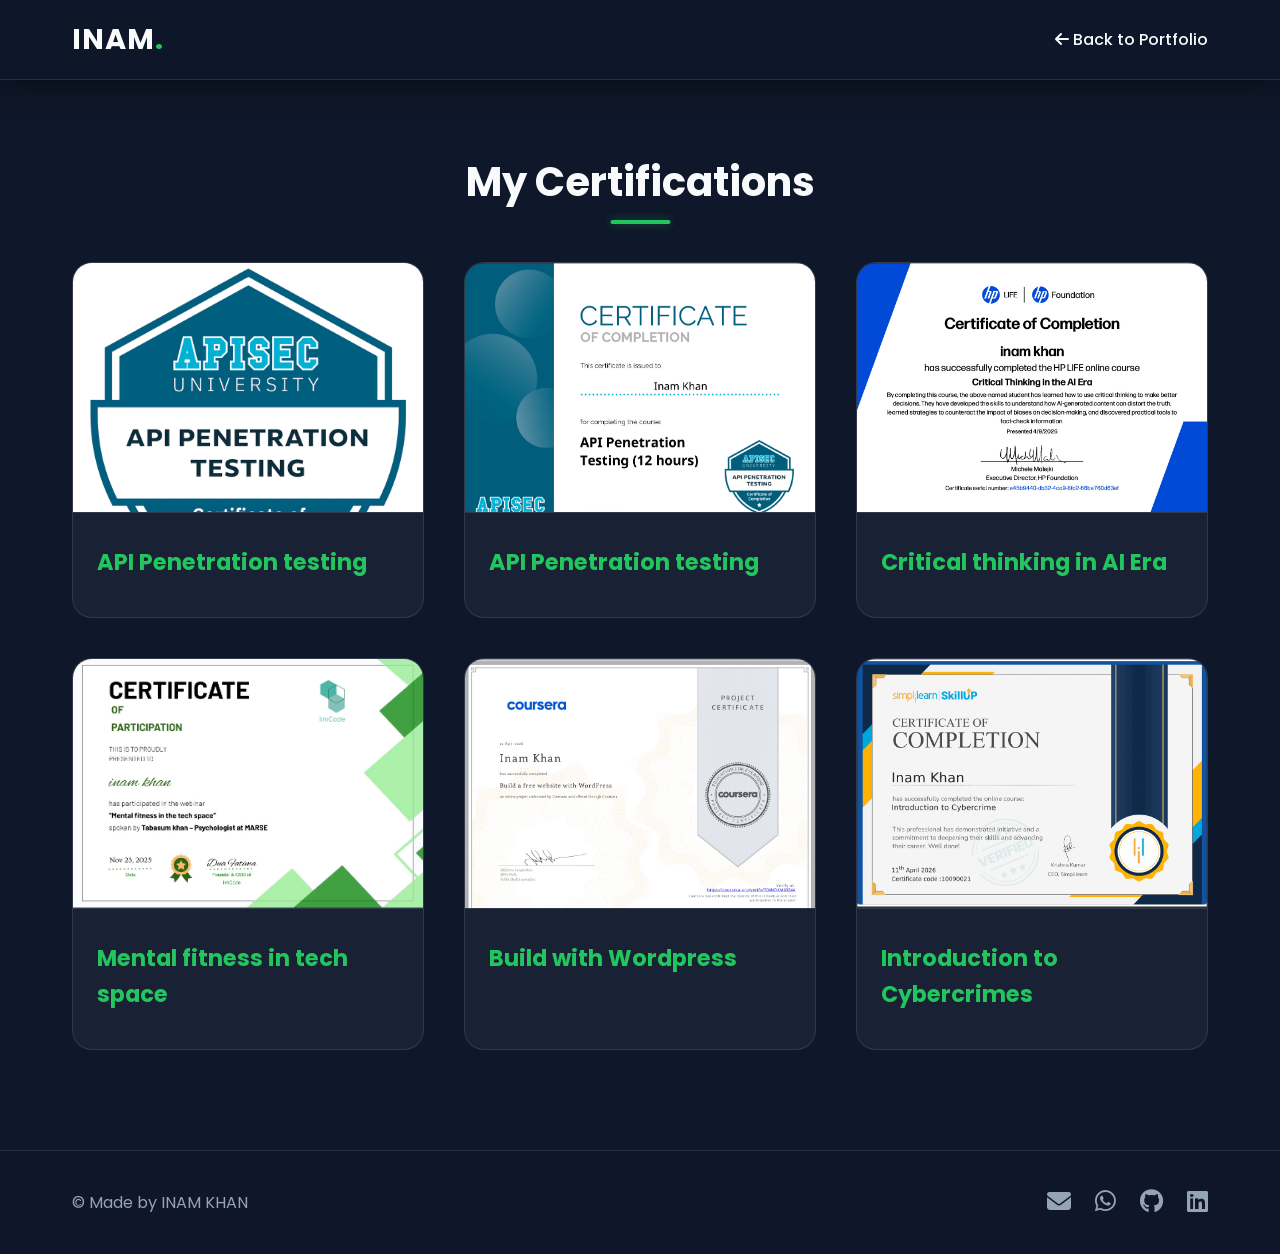
<file: certifications.html>
<!DOCTYPE html>
<html lang="en">

<head>
    <meta charset="UTF-8">
    <meta name="viewport" content="width=device-width, initial-scale=1.0">
    <meta name="description" content="INAM KHAN - Certifications">
    <title>INAM KHAN | Certifications</title>


    <link rel="preconnect" href="https://fonts.googleapis.com">
    <link rel="preconnect" href="https://fonts.gstatic.com" crossorigin>
    <link href="https://fonts.googleapis.com/css2?family=Poppins:wght@300;400;500;600;700&display=swap"
        rel="stylesheet">

 
    <link rel="stylesheet" href="https://cdnjs.cloudflare.com/ajax/libs/font-awesome/6.4.0/css/all.min.css">


    <link rel="stylesheet" href="style.css">

    <style>
        .cert-img {
            width: 100%;
            height: 250px;
            object-fit: cover;
            object-position: top;
            border-bottom: 1px solid var(--glass-border);
            transition: all 0.5s ease;
        }

        .project-card:hover .cert-img {
            object-position: bottom;
            transform: scale(1.05);
        }

        body {
            background-color: var(--bg-color);
        }

        .modal {
            display: none;
            position: fixed;
            z-index: 2000;
            padding-top: 50px;
            left: 0;
            top: 0;
            width: 100%;
            height: 100%;
            overflow: auto;
            background-color: rgba(15, 23, 42, 0.95);
            backdrop-filter: blur(10px);
        }

        .modal-content {
            margin: auto;
            display: block;
            width: auto;
            max-width: 90%;
            max-height: 80vh;
            border-radius: 10px;
            box-shadow: 0 0 30px rgba(34, 197, 94, 0.3);
            animation: zoomIn 0.3s ease;
        }

        #caption {
            margin: auto;
            display: block;
            width: 80%;
            max-width: 900px;
            text-align: center;
            color: var(--primary-color);
            padding: 20px 0;
            font-size: 1.5rem;
            font-weight: 600;
        }

        .close-modal {
            position: absolute;
            top: 20px;
            right: 35px;
            color: var(--text-primary);
            font-size: 50px;
            font-weight: bold;
            transition: 0.3s;
            cursor: pointer;
        }

        .close-modal:hover,
        .close-modal:focus {
            color: var(--primary-color);
            text-decoration: none;
            cursor: pointer;
        }

        .cert-img {
            cursor: zoom-in;
        }

        @keyframes zoomIn {
            from {
                transform: scale(0.8);
                opacity: 0;
            }

            to {
                transform: scale(1);
                opacity: 1;
            }
        }
    </style>
</head>

<body>

    <nav id="navbar" class="scrolled"
        style="background-color: rgba(15, 23, 42, 0.95); box-shadow: 0 4px 30px rgba(0, 0, 0, 0.5); backdrop-filter: blur(10px);">
        <div class="nav-container">
            <a href="index.html" class="logo">INAM<span>.</span></a>
            <ul class="nav-links">
                <li><a href="index.html"><i class="fas fa-arrow-left"></i> Back to Portfolio</a></li>
            </ul>
        </div>
    </nav>

    <section class="projects section-padding show" style="min-height: 100vh; padding-top: 150px;">
        <div class="container">
            <h2 class="section-title">My Certifications</h2>
            <div class="projects-grid">

                <div class="project-card">
                    <img src="api.png" alt="API Penetration testing" class="cert-img">
                    <div class="project-info">
                        <h3>API Penetration testing</h3>
                    </div>
                </div>

                <div class="project-card">
                    <img src="api2.jpg" alt="API Penetration testing" class="cert-img">
                    <div class="project-info">
                        <h3>API Penetration testing</h3>
                    </div>
                </div>

                <div class="project-card">
                    <img src="criticalthinking.jpg" alt="Critical thinking in AI Era" class="cert-img">
                    <div class="project-info">
                        <h3>Critical thinking in AI Era</h3>
                    </div>
                </div>

                <div class="project-card">
                    <img src="psycology.jpg" alt="Mental fitness in tech space" class="cert-img">
                    <div class="project-info">
                        <h3>Mental fitness in tech space</h3>
                    </div>
                </div>

                <div class="project-card">
                    <img src="wordpress.jpg" alt="Build with Wordpress" class="cert-img">
                    <div class="project-info">
                        <h3>Build with Wordpress</h3>
                    </div>
                </div>

                <div class="project-card">
                    <img src="cybercrime.jpg" alt="Introduction to Cybercrimes" class="cert-img">
                    <div class="project-info">
                        <h3>Introduction to Cybercrimes</h3>
                    </div>
                </div>

            </div>
        </div>
    </section>

    <footer>
        <div class="container">
            <p>&copy; Made by INAM KHAN</p>
            <div class="social-links">
                <a href="mailto:inamshinwari1034@gmail.com" title="Email"><i class="fas fa-envelope"></i></a>
                <a href="https://wa.me/923130430865" target="_blank" rel="noopener noreferrer" title="WhatsApp"><i
                        class="fab fa-whatsapp"></i></a>
                <a href="https://github.com"><i class="fab fa-github"></i></a>
                <a href="https://www.linkedin.com/in/inam-khan-878a17401/" target="_blank" rel="noopener noreferrer"
                    title="LinkedIn"><i class="fab fa-linkedin"></i></a>
            </div>
        </div>
    </footer>

    <div id="imageModal" class="modal">
        <span class="close-modal" title="Close Preview">&times;</span>
        <img class="modal-content" id="img01">
        <div id="caption"></div>
    </div>

    <script>
       
        const modal = document.getElementById("imageModal");
        const modalImg = document.getElementById("img01");
        const captionText = document.getElementById("caption");
        const closeBtn = document.getElementsByClassName("close-modal")[0];

       
        const images = document.querySelectorAll(".cert-img");

        images.forEach(img => {
            img.onclick = function () {
                modal.style.display = "flex";
                modal.style.flexDirection = "column";
                modal.style.justifyContent = "center";
                modal.style.alignItems = "center";
                modalImg.src = this.src;
                captionText.innerHTML = this.alt;
            }
        });

      
        closeBtn.onclick = function () {
            modal.style.display = "none";
        }

       
        modal.onclick = function (e) {
            if (e.target !== modalImg) {
                modal.style.display = "none";
            }
        }
    </script>

</body>

</html>
</file>
<file: style.css>
:root {
    /* Color Palette */
    --bg-color: #0f172a;
    /* Dark Blue/Black */
    --surface-color: #1e293b;
    --primary-color: #22c55e;
    /* Green Accent */
    --primary-color-glow: rgba(34, 197, 94, 0.4);
    --text-primary: #f8fafc;
    --text-secondary: #94a3b8;

    /* Typography */
    --font-main: 'Poppins', sans-serif;

    /* Layout */
    --nav-height: 80px;
    --container-width: 1200px;

    /* Effects */
    --transition: all 0.3s ease;
    --glass-bg: rgba(30, 41, 59, 0.7);
    --glass-border: rgba(255, 255, 255, 0.1);
}

/* Base Styles & Reset */
* {
    margin: 0;
    padding: 0;
    box-sizing: border-box;
}

html {
    scroll-behavior: smooth;
}

body {
    font-family: var(--font-main);
    background-color: var(--bg-color);
    color: var(--text-primary);
    line-height: 1.6;
    overflow-x: hidden;
}

a {
    text-decoration: none;
    color: inherit;
    transition: var(--transition);
}

ul {
    list-style: none;
}

.container {
    max-width: var(--container-width);
    margin: 0 auto;
    padding: 0 2rem;
}

.section-padding {
    padding: 100px 0;
}

.section-title {
    font-size: 2.5rem;
    font-weight: 700;
    text-align: center;
    margin-bottom: 3rem;
    position: relative;
    display: inline-block;
    left: 50%;
    transform: translateX(-50%);
}

.section-title::after {
    content: '';
    position: absolute;
    bottom: -10px;
    left: 50%;
    transform: translateX(-50%);
    width: 60px;
    height: 4px;
    background-color: var(--primary-color);
    border-radius: 2px;
    box-shadow: 0 0 10px var(--primary-color-glow);
}

.highlight {
    color: var(--primary-color);
    text-shadow: 0 0 15px var(--primary-color-glow);
}

/* Animations */
@keyframes float {
    0% {
        transform: translateY(0px);
    }

    50% {
        transform: translateY(-10px);
    }

    100% {
        transform: translateY(0px);
    }
}

@keyframes pulse-glow {
    0% {
        box-shadow: 0 0 0 0 rgba(34, 197, 94, 0.4);
    }

    70% {
        box-shadow: 0 0 0 15px rgba(34, 197, 94, 0);
    }

    100% {
        box-shadow: 0 0 0 0 rgba(34, 197, 94, 0);
    }
}

@keyframes fadeIn {
    from {
        opacity: 0;
        transform: translateY(30px);
    }

    to {
        opacity: 1;
        transform: translateY(0);
    }
}

/* Scroll Animation Classes */
.hidden {
    opacity: 0;
    transform: translateY(40px);
    transition: opacity 0.6s ease-out, transform 0.6s ease-out;
}

.show {
    opacity: 1;
    transform: translateY(0);
}

/* Buttons */
.btn {
    display: inline-block;
    padding: 0.8rem 2rem;
    border-radius: 30px;
    font-weight: 600;
    cursor: pointer;
    transition: var(--transition);
    border: 2px solid transparent;
}

.primary-btn {
    background-color: var(--primary-color);
    color: #fff;
    box-shadow: 0 4px 15px var(--primary-color-glow);
}

.primary-btn:hover {
    background-color: transparent;
    border-color: var(--primary-color);
    color: var(--primary-color);
    transform: translateY(-3px);
    box-shadow: 0 6px 20px var(--primary-color-glow);
}

.secondary-btn {
    background-color: transparent;
    border-color: var(--text-primary);
    color: var(--text-primary);
}

.secondary-btn:hover {
    background-color: var(--text-primary);
    color: var(--bg-color);
    transform: translateY(-3px);
}

/* Navbar */
nav {
    position: fixed;
    top: 0;
    width: 100%;
    height: var(--nav-height);
    z-index: 1000;
    transition: var(--transition);
    background-color: transparent;
}

nav.scrolled {
    background-color: rgba(15, 23, 42, 0.95);
    backdrop-filter: blur(10px);
    border-bottom: 1px solid var(--glass-border);
    box-shadow: 0 4px 30px rgba(0, 0, 0, 0.5);
}

.nav-container {
    max-width: var(--container-width);
    margin: 0 auto;
    padding: 0 2rem;
    height: 100%;
    display: flex;
    justify-content: space-between;
    align-items: center;
}

.logo {
    font-size: 1.8rem;
    font-weight: 700;
    letter-spacing: 1px;
}

.logo span {
    color: var(--primary-color);
}

.nav-links {
    display: flex;
    gap: 2rem;
}

.nav-links li a {
    font-weight: 500;
    font-size: 1rem;
    position: relative;
}

.nav-links li a::after {
    content: '';
    position: absolute;
    bottom: -5px;
    left: 0;
    width: 0%;
    height: 2px;
    background-color: var(--primary-color);
    transition: var(--transition);
}

.nav-links li a:hover::after,
.nav-links li a.active::after {
    width: 100%;
}

.nav-links li a:hover,
.nav-links li a.active {
    color: var(--primary-color);
}

.menu-toggle {
    display: none;
    font-size: 1.5rem;
    cursor: pointer;
    color: var(--text-primary);
}

/* Hero Section */
.hero {
    min-height: 100vh;
    display: flex;
    align-items: center;
    padding: var(--nav-height) 2rem 0;
    max-width: var(--container-width);
    margin: 0 auto;
}

.hero-content {
    flex: 1;
    padding-right: 2rem;
}

.hero h1 {
    font-size: 4rem;
    font-weight: 700;
    margin-bottom: 1rem;
    line-height: 1.2;
}

.subtitle {
    font-size: 1.2rem;
    color: var(--text-secondary);
    margin-bottom: 1.5rem;
    max-width: 600px;
}

.typing-container {
    font-size: 1.5rem;
    font-weight: 500;
    color: var(--primary-color);
    margin-bottom: 2.5rem;
    height: 36px;
}

.cursor {
    display: inline-block;
    width: 3px;
    background-color: var(--primary-color);
    animation: blink 1s infinite;
}

@keyframes blink {

    0%,
    100% {
        opacity: 1;
    }

    50% {
        opacity: 0;
    }
}

.hero-buttons {
    display: flex;
    gap: 1rem;
    flex-wrap: wrap;
}

.hero-image {
    flex: 1;
    display: flex;
    justify-content: center;
    align-items: center;
}

.img-wrapper {
    width: 350px;
    height: 350px;
    border-radius: 50%;
    padding: 10px;
    background: linear-gradient(45deg, var(--primary-color), transparent);
    animation: pulse-glow 3s infinite;
}

.hero-image img {
    width: 100%;
    height: 100%;
    object-fit: cover;
    border-radius: 50%;
    border: 4px solid var(--bg-color);
}

/* About Section */
.about-content {
    max-width: 800px;
    margin: 0 auto;
    color: var(--text-secondary);
    background: var(--glass-bg);
    backdrop-filter: blur(10px);
    -webkit-backdrop-filter: blur(10px);
    border: 1px solid var(--glass-border);
    border-radius: 20px;
    padding: 2rem;
    box-shadow: 0 10px 30px rgba(0, 0, 0, 0.2);
}

.about-list {
    display: grid;
    grid-template-columns: repeat(auto-fit, minmax(260px, 1fr));
    gap: 1rem;
    padding: 0;
    margin: 0;
}

.about-list li {
    display: flex;
    align-items: center;
    gap: 1rem;
    padding: 1rem 1.2rem;
    background: rgba(255, 255, 255, 0.03);
    border: 1px solid rgba(255, 255, 255, 0.05);
    border-radius: 12px;
    transition: var(--transition);
    font-size: 1.05rem;
    color: var(--text-primary);
}

.about-list li:hover {
    background: rgba(255, 255, 255, 0.08);
    transform: translateY(-3px);
    border-color: rgba(34, 197, 94, 0.3);
    box-shadow: 0 5px 15px rgba(0, 0, 0, 0.2);
}

.about-list li i {
    color: var(--primary-color);
    font-size: 1.3rem;
    width: 24px;
    text-align: center;
}

/* Skills Section */
.skills-grid {
    display: grid;
    grid-template-columns: repeat(auto-fit, minmax(150px, 1fr));
    gap: 2rem;
    text-align: center;
}

.skill-card {
    background: var(--glass-bg);
    backdrop-filter: blur(10px);
    border: 1px solid var(--glass-border);
    border-radius: 15px;
    padding: 2rem 1rem;
    transition: var(--transition);
    position: relative;
    overflow: hidden;
    cursor: pointer;
}

.skill-card:hover {
    transform: translateY(-10px) scale(1.05);
    background: rgba(30, 41, 59, 0.9);
    border-color: var(--primary-color);
    box-shadow: 0 10px 20px rgba(0, 0, 0, 0.4), 0 0 15px var(--primary-color-glow);
}

.skill-icon {
    font-size: 3rem;
    width: 50px;
    height: 50px;
    margin: 0 auto 1rem auto;
    display: inline-block;
    animation: float 4s ease-in-out infinite;
}

/* Individual animation delays so they don't bounce together */
.skill-card:nth-child(even) .skill-icon {
    animation-delay: 1s;
}

.skill-card h3 {
    font-size: 1.1rem;
    font-weight: 500;
}

.badge {
    position: absolute;
    top: 10px;
    right: -25px;
    background-color: #f59e0b;
    color: #fff;
    font-size: 0.7rem;
    padding: 2px 30px;
    transform: rotate(45deg);
    font-weight: 600;
}

/* Languages Section */
.lang-grid {
    display: grid;
    grid-template-columns: repeat(auto-fit, minmax(280px, 1fr));
    gap: 2rem;
}

.lang-card {
    background: var(--glass-bg);
    backdrop-filter: blur(10px);
    border: 1px solid var(--glass-border);
    border-radius: 15px;
    padding: 2rem;
    text-align: center;
    transition: var(--transition);
    cursor: pointer;
}

.lang-card:hover {
    transform: translateY(-5px);
    border-color: rgba(255, 255, 255, 0.3);
}

.lang-card i {
    font-size: 2.5rem;
    color: var(--primary-color);
    margin-bottom: 1rem;
}

.lang-card h3 {
    font-size: 1.5rem;
    margin-bottom: 0.5rem;
}

.lang-card p {
    color: var(--text-secondary);
}

/* Services Section */
.services-grid {
    display: grid;
    grid-template-columns: repeat(auto-fit, minmax(300px, 1fr));
    gap: 2.5rem;
}

.service-card {
    background: var(--glass-bg);
    backdrop-filter: blur(10px);
    border: 1px solid var(--glass-border);
    border-radius: 20px;
    padding: 2.5rem;
    text-align: center;
    transition: var(--transition);
    cursor: pointer;
    box-shadow: 0 4px 15px rgba(0, 0, 0, 0.1);
}

.service-card:hover {
    transform: translateY(-10px);
    border-color: var(--primary-color);
    box-shadow: 0 10px 30px rgba(0, 0, 0, 0.3), 0 0 15px var(--primary-color-glow);
}

.service-card i {
    font-size: 3rem;
    color: var(--primary-color);
    margin-bottom: 1.5rem;
    display: inline-block;
    padding: 1rem;
    background: rgba(34, 197, 94, 0.1);
    border-radius: 50%;
}

.service-card h3 {
    font-size: 1.4rem;
    margin-bottom: 1rem;
}

.service-card p {
    color: var(--text-secondary);
    font-size: 0.95rem;
}

/* Projects Section */
.projects-grid {
    display: grid;
    grid-template-columns: repeat(auto-fit, minmax(320px, 1fr));
    gap: 2.5rem;
}

.project-card {
    background: var(--glass-bg);
    backdrop-filter: blur(10px);
    border: 1px solid var(--glass-border);
    border-radius: 20px;
    overflow: hidden;
    transition: var(--transition);
    cursor: pointer;
}

.project-card:hover {
    transform: translateY(-10px);
    box-shadow: 0 15px 30px rgba(0, 0, 0, 0.5), 0 0 20px rgba(34, 197, 94, 0.2);
    border-color: rgba(255, 255, 255, 0.2);
}

.project-img-placeholder {
    width: 100%;
    height: 200px;
    background: linear-gradient(135deg, #1e293b, #0f172a);
    display: flex;
    justify-content: center;
    align-items: center;
    font-size: 1.5rem;
    color: var(--text-secondary);
    border-bottom: 1px solid var(--glass-border);
}

.project-info {
    padding: 1.5rem;
}

.project-info h3 {
    font-size: 1.4rem;
    margin-bottom: 0.8rem;
    color: var(--primary-color);
}

.project-info p {
    color: var(--text-secondary);
    margin-bottom: 1.5rem;
    font-size: 0.95rem;
}

.tech-stack {
    display: flex;
    flex-wrap: wrap;
    gap: 0.5rem;
}

.tech-stack span {
    background: rgba(255, 255, 255, 0.05);
    padding: 0.3rem 0.8rem;
    border-radius: 12px;
    font-size: 0.8rem;
    color: var(--text-primary);
    border: 1px solid rgba(255, 255, 255, 0.1);
}

/* Contact Section */
.contact-wrapper {
    display: flex;
    gap: 3rem;
    justify-content: center;
    flex-wrap: wrap;
    max-width: 1000px;
    margin: 0 auto;
}

.contact-info.flex-column {
    display: flex;
    flex-direction: column;
    gap: 1.5rem;
    flex: 1;
    min-width: 300px;
}

.contact-card {
    background: var(--glass-bg);
    backdrop-filter: blur(10px);
    border: 1px solid var(--glass-border);
    border-radius: 20px;
    padding: 2rem;
    text-align: center;
    transition: var(--transition);
    cursor: pointer;
}

.contact-card:hover {
    transform: translateY(-5px);
    border-color: var(--primary-color);
    box-shadow: 0 10px 20px rgba(0, 0, 0, 0.3), 0 0 15px var(--primary-color-glow);
}

.contact-card i {
    font-size: 2.5rem;
    color: var(--primary-color);
    margin-bottom: 1rem;
}

.contact-card h3 {
    font-size: 1.2rem;
    margin-bottom: 0.5rem;
}

.contact-card a {
    color: var(--text-secondary);
    font-size: 1rem;
}

.contact-card a:hover {
    color: var(--primary-color);
}

/* Contact Form Styling */
.contact-form-container {
    flex: 1;
    min-width: 300px;
    background: var(--glass-bg);
    backdrop-filter: blur(10px);
    border: 1px solid var(--glass-border);
    border-radius: 20px;
    padding: 2.5rem 2rem;
}

.contact-form-container h3 {
    font-size: 1.5rem;
    margin-bottom: 1.5rem;
    color: var(--primary-color);
    text-align: center;
}

.contact-form {
    display: flex;
    flex-direction: column;
}

.form-group {
    margin-bottom: 1.5rem;
}

.form-group input,
.form-group textarea {
    width: 100%;
    padding: 1rem;
    background: rgba(15, 23, 42, 0.6);
    border: 1px solid var(--glass-border);
    border-radius: 10px;
    color: var(--text-primary);
    font-family: var(--font-main);
    transition: var(--transition);
}

.form-group input:focus,
.form-group textarea:focus {
    outline: none;
    border-color: var(--primary-color);
    box-shadow: 0 0 10px var(--primary-color-glow);
}

.submit-btn {
    width: 100%;
    display: flex;
    justify-content: center;
    align-items: center;
    gap: 0.5rem;
    font-size: 1.1rem;
}

/* Footer */
footer {
    background: rgba(15, 23, 42, 0.95);
    border-top: 1px solid var(--glass-border);
    padding: 2rem 0;
    text-align: center;
}

footer .container {
    display: flex;
    justify-content: space-between;
    align-items: center;
    flex-wrap: wrap;
    gap: 1rem;
}

footer p {
    color: var(--text-secondary);
}

.social-links {
    display: flex;
    gap: 1.5rem;
}

.social-links a {
    color: var(--text-secondary);
    font-size: 1.5rem;
    transition: var(--transition);
}

.social-links a:hover {
    color: var(--primary-color);
    transform: translateY(-3px);
}

/* Back to Top */
.back-to-top {
    position: fixed;
    bottom: 30px;
    right: 30px;
    width: 50px;
    height: 50px;
    background-color: var(--primary-color);
    color: white;
    border-radius: 50%;
    display: flex;
    justify-content: center;
    align-items: center;
    font-size: 1.2rem;
    cursor: pointer;
    box-shadow: 0 4px 15px rgba(0, 0, 0, 0.3);
    opacity: 0;
    visibility: hidden;
    transform: translateY(20px);
    transition: var(--transition);
    z-index: 999;
}

.back-to-top.show {
    opacity: 1;
    visibility: visible;
    transform: translateY(0);
}

.back-to-top:hover {
    background-color: #16a34a;
    transform: translateY(-5px);
}

/* Media Queries for Responsiveness */
@media screen and (max-width: 992px) {
    .hero {
        flex-direction: column-reverse;
        text-align: center;
        justify-content: center;
        padding-top: calc(var(--nav-height) + 2rem);
    }

    .hero-content {
        padding-right: 0;
        margin-top: 3rem;
    }

    .hero h1 {
        font-size: 3rem;
    }

    .subtitle {
        margin: 0 auto 1.5rem;
    }

    .typing-container {
        justify-content: center;
    }

    .hero-buttons {
        justify-content: center;
    }
}

@media screen and (max-width: 768px) {
    .menu-toggle {
        display: block;
    }

    .nav-links {
        position: fixed;
        top: var(--nav-height);
        left: -100%;
        width: 100%;
        height: calc(100vh - var(--nav-height));
        background-color: rgba(15, 23, 42, 0.98);
        flex-direction: column;
        align-items: center;
        justify-content: center;
        transition: 0.4s ease-in-out;
        gap: 3rem;
        backdrop-filter: blur(10px);
    }

    .nav-links.active {
        left: 0;
    }

    .nav-links li a {
        font-size: 1.5rem;
    }

    .hero h1 {
        font-size: 2.5rem;
    }

    .img-wrapper {
        width: 250px;
        height: 250px;
    }

    .about-content {
        padding: 2rem 1.5rem;
    }

    footer .container {
        flex-direction: column;
    }

    .section-title {
        font-size: 2rem;
    }
}

@media screen and (max-width: 480px) {
    .projects-grid {
        grid-template-columns: 1fr;
    }

    .contact-card {
        width: 100%;
    }

    .hero h1 {
        font-size: 2rem;
    }

    .typing-container {
        font-size: 1.2rem;
    }
}
</file>
